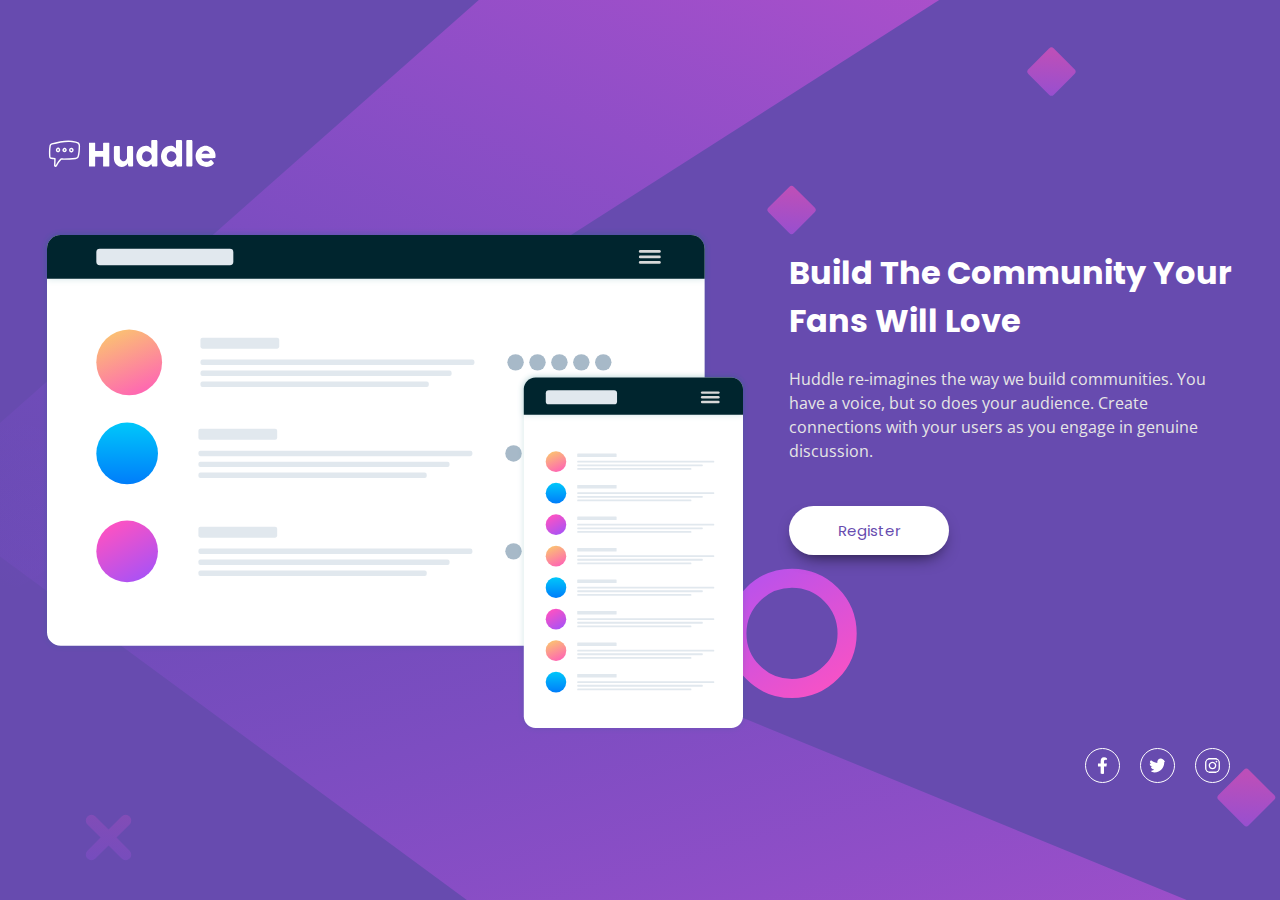
<file: index.html>
<!DOCTYPE html>
<html lang="en">

<head>
    <meta charset="UTF-8">
    <meta name="viewport" content="width=device-width, initial-scale=1.0">
    <!-- displays site properly based on user's device -->
    <link rel="stylesheet" href="bis.css">
    <link rel="icon" type="image/png" sizes="32x32" href="./images/favicon-32x32.png">
    <link href="https://fonts.googleapis.com/css2?family=Open+Sans&display=swap" rel="stylesheet">
    <link href="https://fonts.googleapis.com/css2?family=Poppins:wght@400;600&display=swap" rel="stylesheet">
    <title>Frontend Mentor | Huddle landing page with single introductory section</title>
</head>

<body>
    <div class="wrapper">
        <div class="logo"><img src="./images/logo.svg" alt="Huddle logo"></div>
        <div class="container">
            <div class="mockups"><img src="./images/illustration-mockups.svg" alt="mockups"></div>
            <div class="rightflex">
                <div class="btitle">
                    <h1>Build The Community Your Fans Will Love</h1>
                </div>
                <div class="description">
                    <p>Huddle re-imagines the way we build communities. You have a voice, but so does
                        your audience. Create connections with your users as you engage in genuine discussion.
                    </p>
                </div>
                <button>Register</button>
            </div>
        </div>
        <div class="icons">
            <svg xmlns="http://www.w3.org/2000/svg" viewBox="0 0 320 512">
                <!--! Font Awesome Pro 6.2.0 by @fontawesome - https://fontawesome.com License - https://fontawesome.com/license (Commercial License) Copyright 2022 Fonticons, Inc. -->
                <path
                    d="M279.14 288l14.22-92.66h-88.91v-60.13c0-25.35 12.42-50.06 52.24-50.06h40.42V6.26S260.43 0 225.36 0c-73.22 0-121.08 44.38-121.08 124.72v70.62H22.89V288h81.39v224h100.17V288z" />
            </svg>
            <svg xmlns="http://www.w3.org/2000/svg" viewBox="0 0 512 512">
                <!--! Font Awesome Pro 6.2.0 by @fontawesome - https://fontawesome.com License - https://fontawesome.com/license (Commercial License) Copyright 2022 Fonticons, Inc. -->
                <path
                    d="M459.37 151.716c.325 4.548.325 9.097.325 13.645 0 138.72-105.583 298.558-298.558 298.558-59.452 0-114.68-17.219-161.137-47.106 8.447.974 16.568 1.299 25.34 1.299 49.055 0 94.213-16.568 130.274-44.832-46.132-.975-84.792-31.188-98.112-72.772 6.498.974 12.995 1.624 19.818 1.624 9.421 0 18.843-1.3 27.614-3.573-48.081-9.747-84.143-51.98-84.143-102.985v-1.299c13.969 7.797 30.214 12.67 47.431 13.319-28.264-18.843-46.781-51.005-46.781-87.391 0-19.492 5.197-37.36 14.294-52.954 51.655 63.675 129.3 105.258 216.365 109.807-1.624-7.797-2.599-15.918-2.599-24.04 0-57.828 46.782-104.934 104.934-104.934 30.213 0 57.502 12.67 76.67 33.137 23.715-4.548 46.456-13.32 66.599-25.34-7.798 24.366-24.366 44.833-46.132 57.827 21.117-2.273 41.584-8.122 60.426-16.243-14.292 20.791-32.161 39.308-52.628 54.253z" />
            </svg>
            <svg xmlns="http://www.w3.org/2000/svg" viewBox="0 0 448 512">
                <!--! Font Awesome Pro 6.2.0 by @fontawesome - https://fontawesome.com License - https://fontawesome.com/license (Commercial License) Copyright 2022 Fonticons, Inc. -->
                <path
                    d="M224.1 141c-63.6 0-114.9 51.3-114.9 114.9s51.3 114.9 114.9 114.9S339 319.5 339 255.9 287.7 141 224.1 141zm0 189.6c-41.1 0-74.7-33.5-74.7-74.7s33.5-74.7 74.7-74.7 74.7 33.5 74.7 74.7-33.6 74.7-74.7 74.7zm146.4-194.3c0 14.9-12 26.8-26.8 26.8-14.9 0-26.8-12-26.8-26.8s12-26.8 26.8-26.8 26.8 12 26.8 26.8zm76.1 27.2c-1.7-35.9-9.9-67.7-36.2-93.9-26.2-26.2-58-34.4-93.9-36.2-37-2.1-147.9-2.1-184.9 0-35.8 1.7-67.6 9.9-93.9 36.1s-34.4 58-36.2 93.9c-2.1 37-2.1 147.9 0 184.9 1.7 35.9 9.9 67.7 36.2 93.9s58 34.4 93.9 36.2c37 2.1 147.9 2.1 184.9 0 35.9-1.7 67.7-9.9 93.9-36.2 26.2-26.2 34.4-58 36.2-93.9 2.1-37 2.1-147.8 0-184.8zM398.8 388c-7.8 19.6-22.9 34.7-42.6 42.6-29.5 11.7-99.5 9-132.1 9s-102.7 2.6-132.1-9c-19.6-7.8-34.7-22.9-42.6-42.6-11.7-29.5-9-99.5-9-132.1s-2.6-102.7 9-132.1c7.8-19.6 22.9-34.7 42.6-42.6 29.5-11.7 99.5-9 132.1-9s102.7-2.6 132.1 9c19.6 7.8 34.7 22.9 42.6 42.6 11.7 29.5 9 99.5 9 132.1s2.7 102.7-9 132.1z" />
            </svg>
        </div>
    </div>
</body>

</html>
</file>
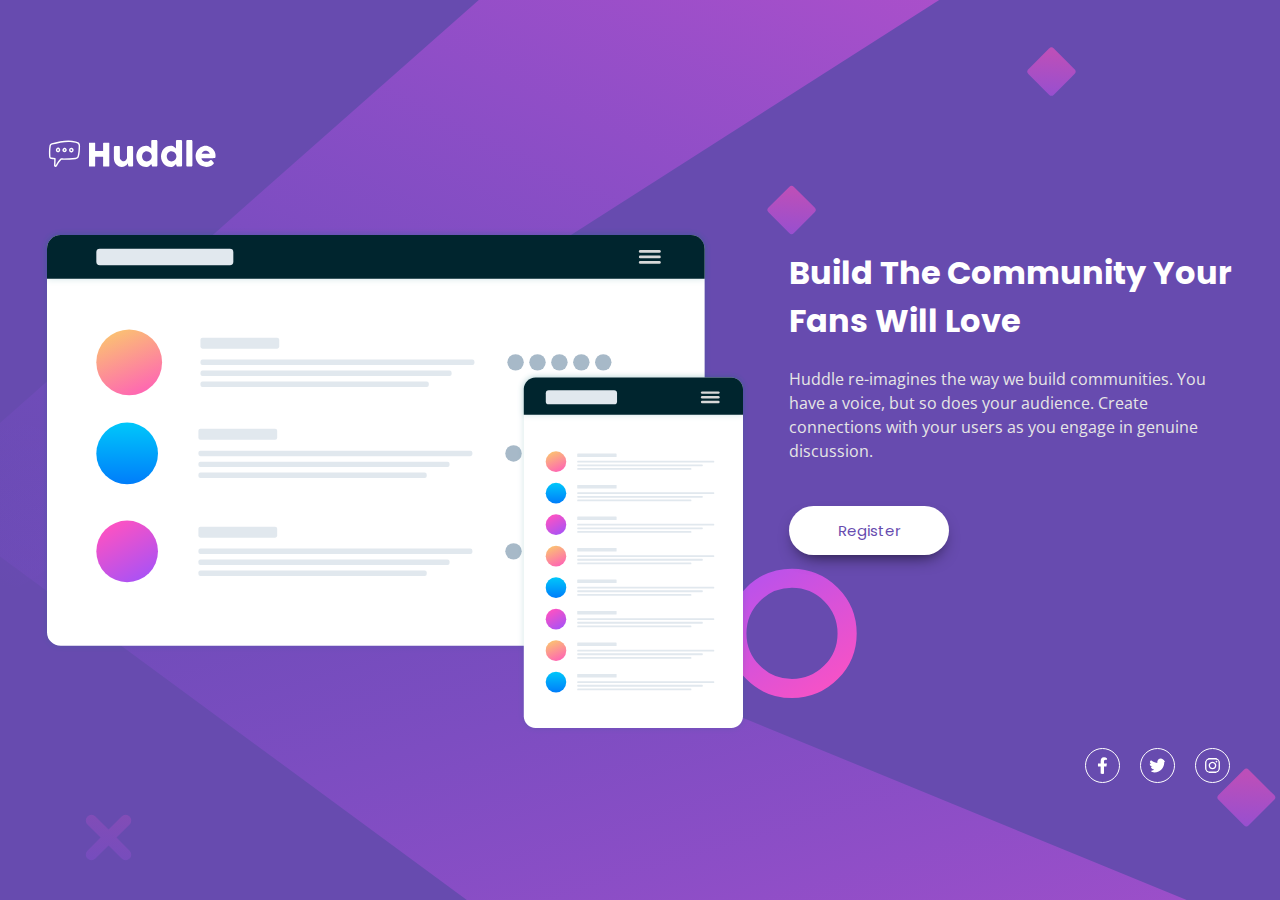
<file: bis.html>
<!DOCTYPE html>
<html lang="en">

<head>
    <meta charset="UTF-8">
    <meta name="viewport" content="width=device-width, initial-scale=1.0">
    <!-- displays site properly based on user's device -->
    <link rel="stylesheet" href="bis.css">
    <link rel="icon" type="image/png" sizes="32x32" href="./images/favicon-32x32.png">
    <link href="https://fonts.googleapis.com/css2?family=Open+Sans&display=swap" rel="stylesheet">
    <link href="https://fonts.googleapis.com/css2?family=Poppins:wght@400;600&display=swap" rel="stylesheet">
    <title>Frontend Mentor | Huddle landing page with single introductory section</title>
</head>

<body>
    <div class="wrapper">
        <div class="logo"><img src="./images/logo.svg" alt="Huddle logo"></div>
        <div class="container">
            <div class="mockups"><img src="./images/illustration-mockups.svg" alt="mockups"></div>
            <div class="rightflex">
                <div class="btitle">
                    <h1>Build The Community Your Fans Will Love</h1>
                </div>
                <div class="description">
                    <p>Huddle re-imagines the way we build communities. You have a voice, but so does
                        your audience. Create connections with your users as you engage in genuine discussion.
                    </p>
                </div>
                <button>Register</button>
            </div>
        </div>
        <div class="icons">
            <svg xmlns="http://www.w3.org/2000/svg" viewBox="0 0 320 512">
                <!--! Font Awesome Pro 6.2.0 by @fontawesome - https://fontawesome.com License - https://fontawesome.com/license (Commercial License) Copyright 2022 Fonticons, Inc. -->
                <path
                    d="M279.14 288l14.22-92.66h-88.91v-60.13c0-25.35 12.42-50.06 52.24-50.06h40.42V6.26S260.43 0 225.36 0c-73.22 0-121.08 44.38-121.08 124.72v70.62H22.89V288h81.39v224h100.17V288z" />
            </svg>
            <svg xmlns="http://www.w3.org/2000/svg" viewBox="0 0 512 512">
                <!--! Font Awesome Pro 6.2.0 by @fontawesome - https://fontawesome.com License - https://fontawesome.com/license (Commercial License) Copyright 2022 Fonticons, Inc. -->
                <path
                    d="M459.37 151.716c.325 4.548.325 9.097.325 13.645 0 138.72-105.583 298.558-298.558 298.558-59.452 0-114.68-17.219-161.137-47.106 8.447.974 16.568 1.299 25.34 1.299 49.055 0 94.213-16.568 130.274-44.832-46.132-.975-84.792-31.188-98.112-72.772 6.498.974 12.995 1.624 19.818 1.624 9.421 0 18.843-1.3 27.614-3.573-48.081-9.747-84.143-51.98-84.143-102.985v-1.299c13.969 7.797 30.214 12.67 47.431 13.319-28.264-18.843-46.781-51.005-46.781-87.391 0-19.492 5.197-37.36 14.294-52.954 51.655 63.675 129.3 105.258 216.365 109.807-1.624-7.797-2.599-15.918-2.599-24.04 0-57.828 46.782-104.934 104.934-104.934 30.213 0 57.502 12.67 76.67 33.137 23.715-4.548 46.456-13.32 66.599-25.34-7.798 24.366-24.366 44.833-46.132 57.827 21.117-2.273 41.584-8.122 60.426-16.243-14.292 20.791-32.161 39.308-52.628 54.253z" />
            </svg>
            <svg xmlns="http://www.w3.org/2000/svg" viewBox="0 0 448 512">
                <!--! Font Awesome Pro 6.2.0 by @fontawesome - https://fontawesome.com License - https://fontawesome.com/license (Commercial License) Copyright 2022 Fonticons, Inc. -->
                <path
                    d="M224.1 141c-63.6 0-114.9 51.3-114.9 114.9s51.3 114.9 114.9 114.9S339 319.5 339 255.9 287.7 141 224.1 141zm0 189.6c-41.1 0-74.7-33.5-74.7-74.7s33.5-74.7 74.7-74.7 74.7 33.5 74.7 74.7-33.6 74.7-74.7 74.7zm146.4-194.3c0 14.9-12 26.8-26.8 26.8-14.9 0-26.8-12-26.8-26.8s12-26.8 26.8-26.8 26.8 12 26.8 26.8zm76.1 27.2c-1.7-35.9-9.9-67.7-36.2-93.9-26.2-26.2-58-34.4-93.9-36.2-37-2.1-147.9-2.1-184.9 0-35.8 1.7-67.6 9.9-93.9 36.1s-34.4 58-36.2 93.9c-2.1 37-2.1 147.9 0 184.9 1.7 35.9 9.9 67.7 36.2 93.9s58 34.4 93.9 36.2c37 2.1 147.9 2.1 184.9 0 35.9-1.7 67.7-9.9 93.9-36.2 26.2-26.2 34.4-58 36.2-93.9 2.1-37 2.1-147.8 0-184.8zM398.8 388c-7.8 19.6-22.9 34.7-42.6 42.6-29.5 11.7-99.5 9-132.1 9s-102.7 2.6-132.1-9c-19.6-7.8-34.7-22.9-42.6-42.6-11.7-29.5-9-99.5-9-132.1s-2.6-102.7 9-132.1c7.8-19.6 22.9-34.7 42.6-42.6 29.5-11.7 99.5-9 132.1-9s102.7-2.6 132.1 9c19.6 7.8 34.7 22.9 42.6 42.6 11.7 29.5 9 99.5 9 132.1s2.7 102.7-9 132.1z" />
            </svg>
        </div>
    </div>
</body>

</html>
</file>
<file: bis.css>
* {
    box-sizing: border-box;
}

body{
    margin: 0;
    padding: 0;
    background-color: hsl(257, 40%, 49%);
    background-image: url("./images/bg-desktop.svg");
    background-repeat: no-repeat;
    background-size: cover;
    min-height: 100vh;
    display: flex;
    justify-content: center;
    align-items: center;
}

.logo>img{
    margin-top: 2%;
    width: 180px;
    margin-bottom: 4%;
}

.wrapper{
    width: 1200px;
    max-width: 100%;
}

.container{
    display: flex;
}

.mockups>img{
    width: auto;
}

.container div{
    flex: 1;
}

.icons {
    width: 100%;
    list-style: none;
    display: flex;
    justify-content: flex-end;
}

.icons>svg{
    height: 35px;
    width: 35px;
    margin: 10px;
    border: 1px solid white;
    border-radius: 50%;
    padding: 8px;
    fill: white;
}

.icons>svg:hover{
    fill:hsl(300, 69%, 71%);
    border: 1px solid hsl(300, 69%, 71%);
    cursor: pointer;
}

.btitle{
    font-family: 'Poppins';
    font-weight: 600;
    color: white;
    margin-bottom: 4%;
}

.description{
    font-family: 'Open Sans';
    color: #E6E6E6;
    font-size: 1rem;
    line-height: 1.5;
}

button {
    font-family: 'Poppins';
    font-weight: 400;
    font-size: 15px;
    background-color: white;
    color: hsl(257, 40%, 49%);
    border: none;
    border-radius: 40px;
    margin-top: 6%;
    padding: 13px;
    width: 160px;
    box-shadow: 0 8px 17px -8px rgba(0,0,0,.8);
}

button:hover{
    background-color: hsl(300, 69%, 71%);
    color: white;
    cursor: pointer;
}

.rightflex{
    margin-left: 40px;
}

@media screen and (max-width: 768px) {
    body{
        background-image: url("./images/bg-mobile.svg");
        background-repeat: no-repeat;
        background-size: contain;
    }

    .container{
        flex-direction: column;
        align-items: center;
        justify-content: center;
    }

    .btitle, .description{
        text-align: center;
    }

    .mockups>img{
        max-width: 100%;
        padding: 10%;
    }

    .rightflex{
        margin: 0 10%;
        display: flex;
        flex-direction: column;
        align-items: center;
        justify-content: center;
    }

    .icons{
        justify-content: center;
        margin: 15% 0;
    }

    .logo>img{
        width: 120px;
        margin: 8%;
    }
}
</file>
